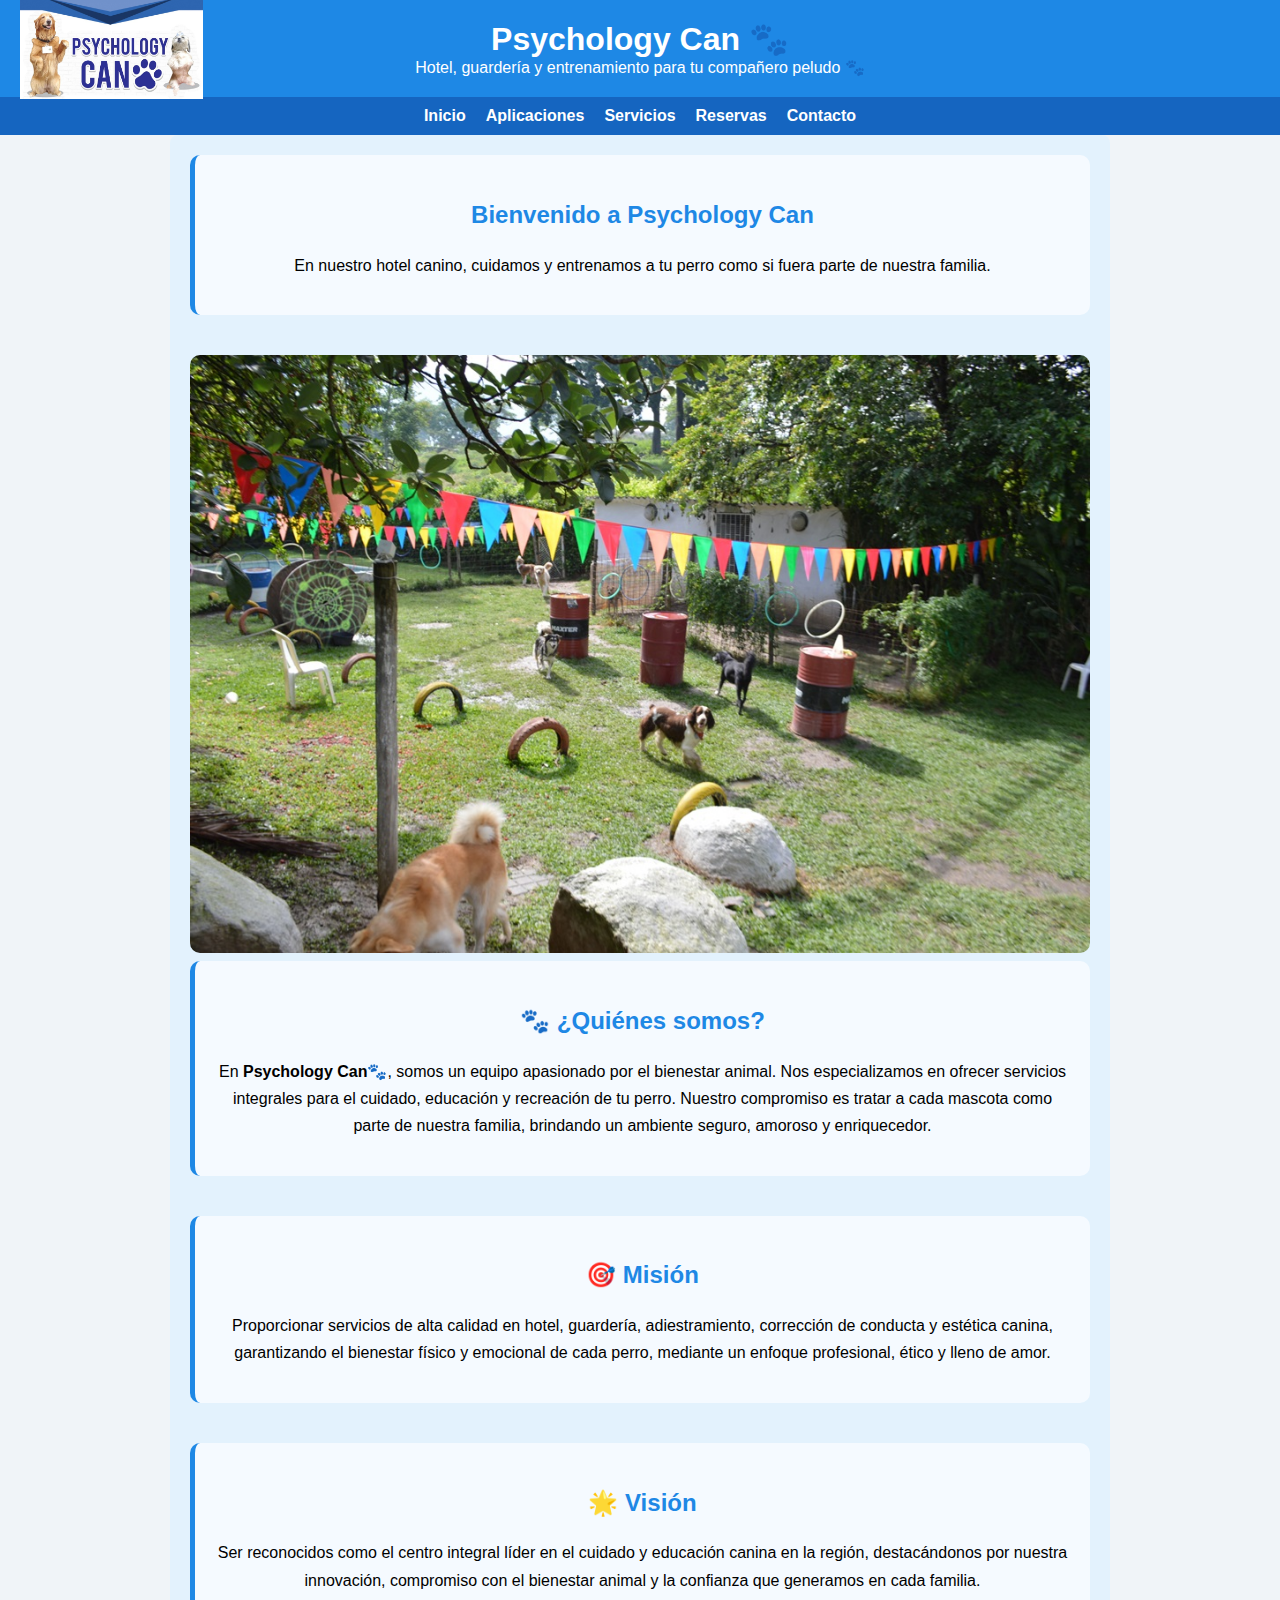
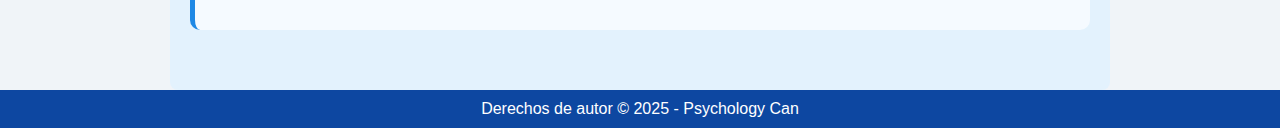
<file: index.html>
<!DOCTYPE html>
<html lang="es">
    <head>
        <meta charset="UTF-8">
        <meta name="viewport" content="width=device-width, initial-scale=1">
        <title>Psychology Can - Hotel Canino</title>
        <link rel="stylesheet" href="estilos.css">
      </head>
      
<body>

    <header style="background-color: #1e88e5; color: white; padding: 20px 0; position: relative;">
        <!-- Logo alineado a la izquierda -->
        <img src="logo.png" alt="Logo de Psychology Can" style="height: 100px; position: absolute; top: 50%; left: 20px; transform: translateY(-50%);">
      
        <!-- Texto centrado -->
        <div style="text-align: center;">
          <h1 style="margin: 0;">Psychology Can 🐾</h1>
          <p style="margin: 0;">Hotel, guardería y entrenamiento para tu compañero peludo 🐾</p>
        </div>
      </header>
      
      <nav>
        <a href="index.html">Inicio</a>
        <a href="aplicaciones.html">Aplicaciones</a>
        <a href="servicios.html">Servicios</a>
        <a href="reservas.html">Reservas</a>
        <a href="contacto.html">Contacto</a>
      </nav>
      

<main class="contenido-principal">

  <section class="bienvenida">
    <h2>Bienvenido a <span style="color: #1e88e5;">Psychology Can</span></h2>
    <p>En nuestro hotel canino, cuidamos y entrenamos a tu perro como si fuera parte de nuestra familia.</p>
  </section>

  <img src="hotelcaninoo.jpg" style="max-width: 100%; height: auto; border-radius: 10px;">


  <section class="quienes-somos">
    <h2>🐾 ¿Quiénes somos?</h2>
    <p>En <strong>Psychology Can🐾</strong>, somos un equipo apasionado por el bienestar animal. Nos especializamos en ofrecer servicios integrales para el cuidado, educación y recreación de tu perro. Nuestro compromiso es tratar a cada mascota como parte de nuestra familia, brindando un ambiente seguro, amoroso y enriquecedor.</p>
  </section>

  <section class="mision">
    <h2>🎯 Misión</h2>
    <p>Proporcionar servicios de alta calidad en hotel, guardería, adiestramiento, corrección de conducta y estética canina, garantizando el bienestar físico y emocional de cada perro, mediante un enfoque profesional, ético y lleno de amor.</p>
  </section>

  <section class="vision">
    <h2>🌟 Visión</h2>
    <p>Ser reconocidos como el centro integral líder en el cuidado y educación canina en la región, destacándonos por nuestra innovación, compromiso con el bienestar animal y la confianza que generamos en cada familia.</p>
  </section>

</main>

  <footer>
    Derechos de autor © 2025 - Psychology Can
  </footer>

</body>
</html>
</file>
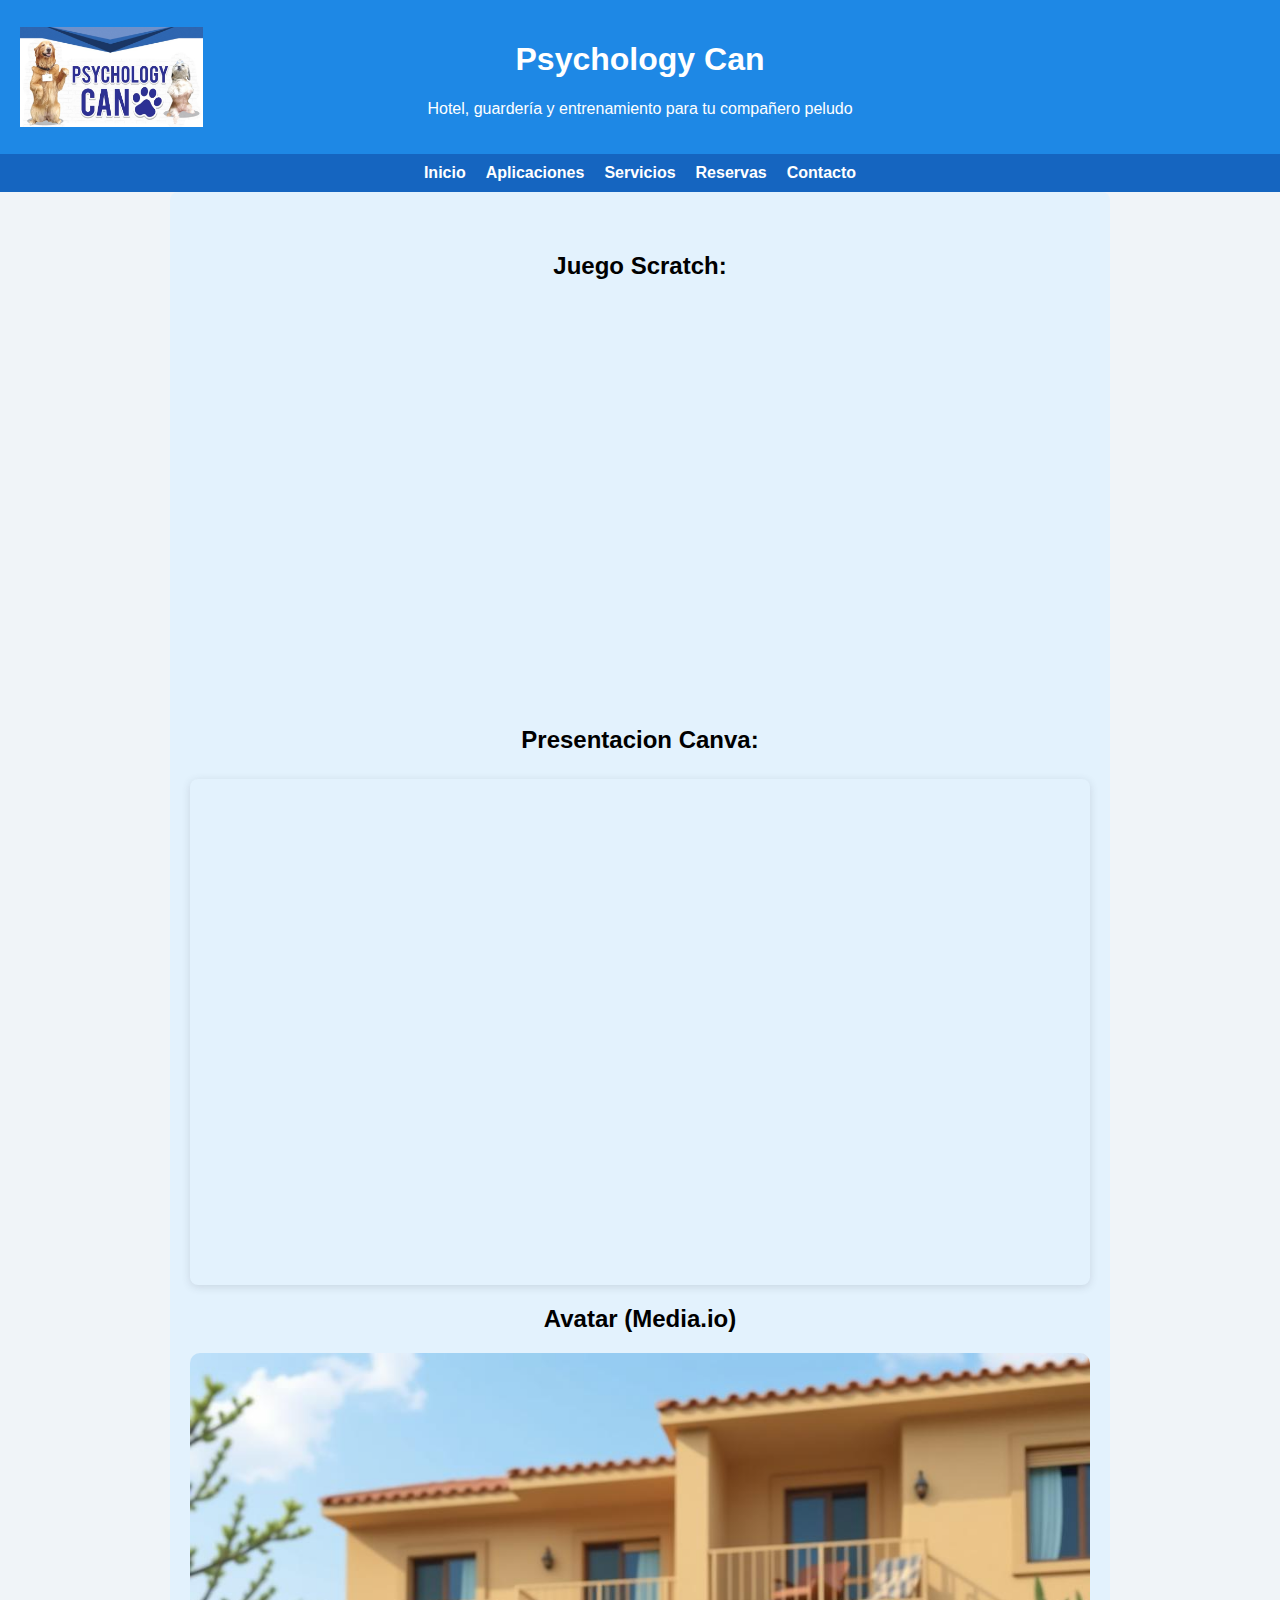
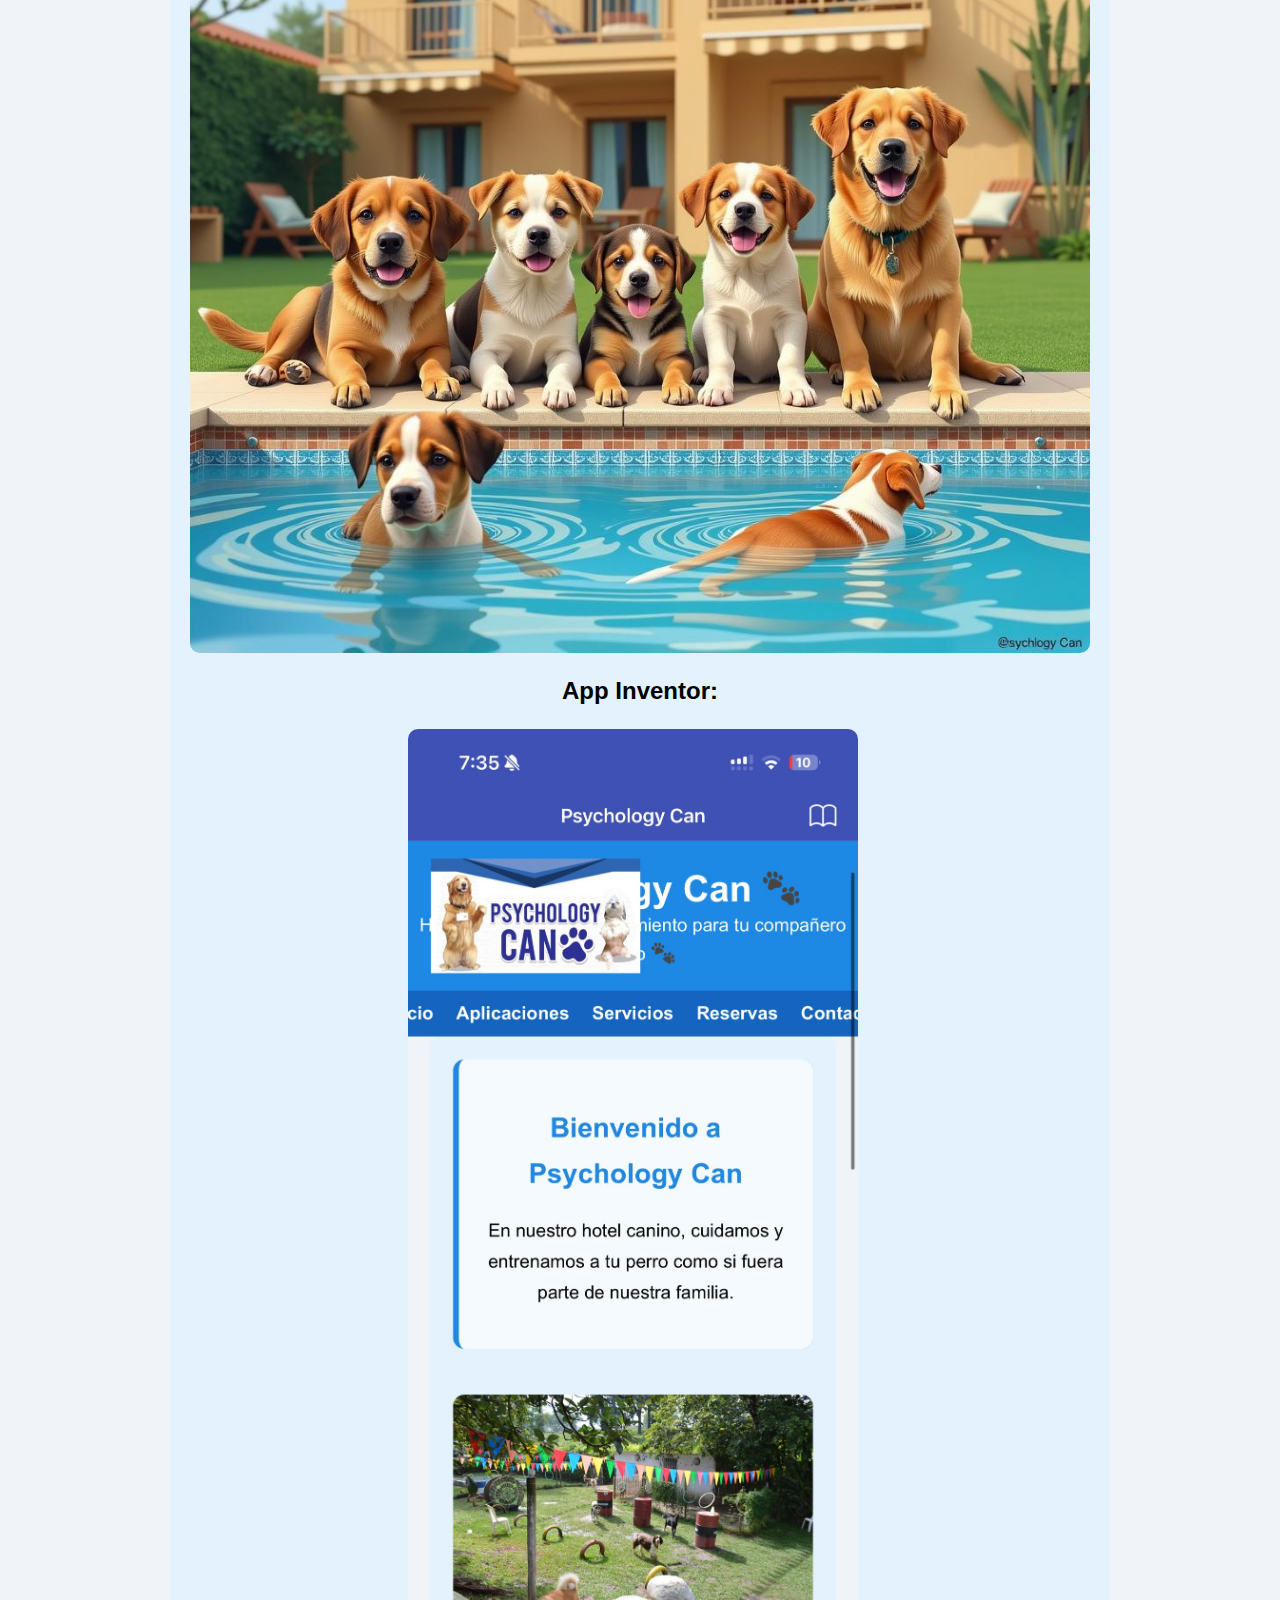
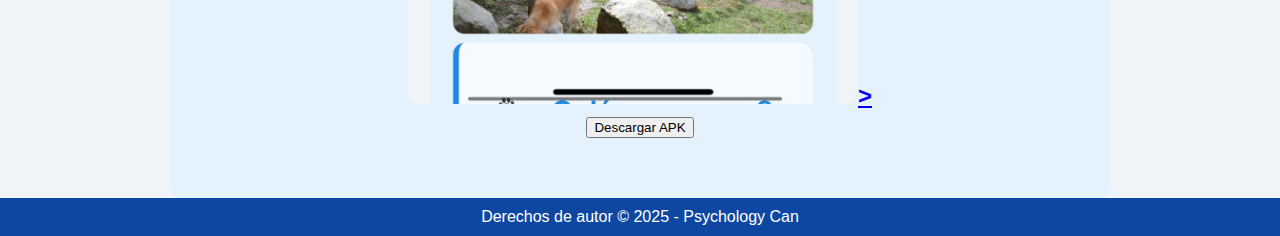
<file: aplicaciones.html>
<!DOCTYPE html>
<html lang="es">
<head>
  <meta charset="UTF-8" />
  <meta name="viewport" content="width=device-width, initial-scale=1" />
  <title>Contacto - Psychology Can</title>
  <link rel="stylesheet" href="estilos.css" />
</head>
<body>

  <!-- Encabezado -->
  <header class="header">
    <img src="logo.png" alt="Logo de Psychology Can" class="logo" />
    <div class="titulo">
      <h1>Psychology Can</h1>
      <p>Hotel, guardería y entrenamiento para tu compañero peludo</p>
    </div>
  </header>

  <!-- Navegación -->
  <nav>
    <a href="index.html">Inicio</a>
    <a href="aplicaciones.html">Aplicaciones</a>
    <a href="servicios.html">Servicios</a>
    <a href="reservas.html">Reservas</a>
    <a href="contacto.html">Contacto</a>
  </nav>

<!-- Aplicativos -->

<main>

<h2>Juego Scratch:</h2>

  <iframe src="https://scratch.mit.edu/projects/1015974914/embed" allowtransparency="true" width="485" height="402" frameborder="0" scrolling="no" allowfullscreen></iframe>

  <h2>Presentacion Canva:</h2>
  <div style="position: relative; width: 100%; height: 0; padding-top: 56.2500%; padding-bottom: 0; box-shadow: 0 2px 8px 0 rgba(63,69,81,0.16); margin-top: 1.6em; margin-bottom: 0.9em; overflow: hidden; border-radius: 8px; will-change: transform;">
<iframe loading="lazy" style="position: absolute; width: 100%; height: 100%; top: 0; left: 0; border: none; padding: 0;margin: 0;"
  src="https://www.canva.com/design/DAFgwUTJ1Xg/view?embed" allowfullscreen="allowfullscreen" allow="fullscreen">
</iframe>
</div>
<a href="https:&#x2F;&#x2F;www.canva.com&#x2F;design&#x2F;DAFgwUTJ1Xg&#x2F;view?utm_content=DAFgwUTJ1Xg&amp;utm_campaign=designshare&amp;utm_medium=embeds&amp;utm_source=link" target="_blank" rel="noopener"></a>

<h2>Avatar (Media.io) </h2>
<img src = "mai_text2image-2025-05-13 21_30_08 +0000 UTC.jpeg" style="max-width: 100%; height: auto; border-radius: 10px;">

<h2>App Inventor: 
   <p></p>
<a href="https://drive.google.com/file/d/1SKRrlkG0HWO28-CR7llh0RD6GJk15zBu/view?usp=sharing">
      <img src="AppInventor.jpg" alt="Captura de la app" class="imagen-app" style="max-width: 50%; height: auto; border-radius: 10px;">>
    </a>

    <!-- Botón de descarga -->
    <br>
    <a href="https://drive.google.com/file/d/1SKRrlkG0HWO28-CR7llh0RD6GJk15zBu/view?usp=sharing">
      <button class="boton-descarga">Descargar APK</button>
    </a>

</h2>

</main>
  <!-- Pie de página -->
  <footer>
    Derechos de autor © 2025 - Psychology Can
  </footer>

</body>
</html>
</file>
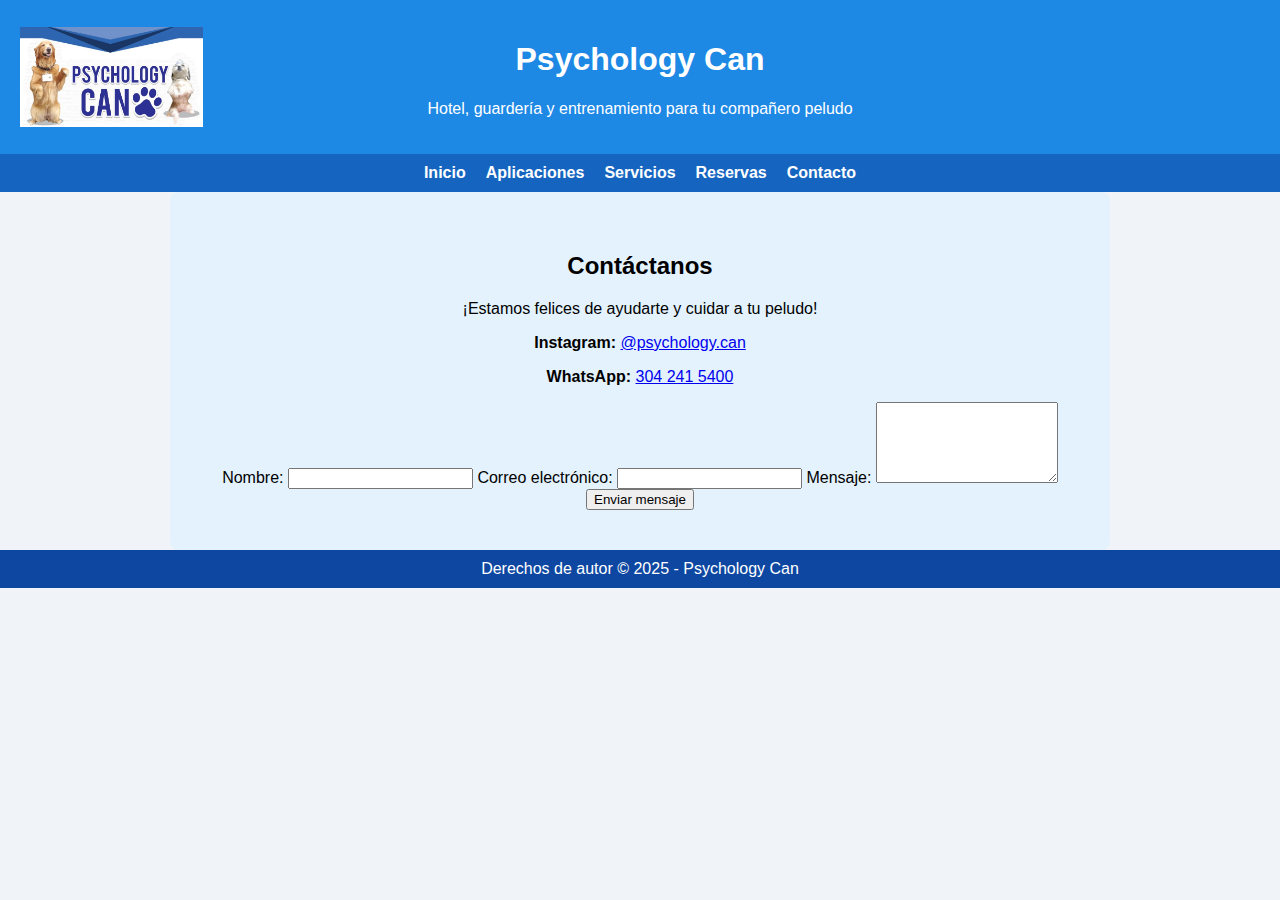
<file: contacto.html>
<!DOCTYPE html>
<html lang="es">
<head>
  <meta charset="UTF-8" />
  <meta name="viewport" content="width=device-width, initial-scale=1" />
  <title>Contacto - Psychology Can</title>
  <link rel="stylesheet" href="estilos.css" />
</head>
<body>

  <!-- Encabezado -->
  <header class="header">
    <img src="logo.png" alt="Logo de Psychology Can" class="logo" />
    <div class="titulo">
      <h1>Psychology Can</h1>
      <p>Hotel, guardería y entrenamiento para tu compañero peludo</p>
    </div>
  </header>

  <!-- Navegación -->
  <nav>
    <a href="index.html">Inicio</a>
    <a href="aplicaciones.html">Aplicaciones</a>
    <a href="servicios.html">Servicios</a>
    <a href="reservas.html">Reservas</a>
    <a href="contacto.html">Contacto</a>
  </nav>

  <!-- Contenido principal -->
  <main class="contenedor-contacto">
    <h2>Contáctanos</h2>

    <p>¡Estamos felices de ayudarte y cuidar a tu peludo!</p>

    <!-- Enlaces de contacto -->
    <div class="enlaces-contacto">
      <p><strong>Instagram:</strong>
        <a href="https://www.instagram.com/psychology.can/" target="_blank">
          @psychology.can
        </a>
      </p>
      <p><strong>WhatsApp:</strong>
        <a href="https://api.whatsapp.com/send?phone=573042415400&text=Hola%2C%20bienvenidos%20a%20*Psychology%20Can*%20%20si%20tienes%20alguna%20pregunta%20o%20necesitas%20asistencia%20con%20tu%20canino%0A*Est%C3%A1mos%20aqu%C3%AD%20para%20ayudarte*" target="_blank">
          304 241 5400
        </a>
      </p>
    </div>

    <!-- Formulario de contacto -->
    <form action="#" method="post">
      <label for="nombre">Nombre:</label>
      <input type="text" id="nombre" name="nombre" required />

      <label for="email">Correo electrónico:</label>
      <input type="email" id="email" name="email" required />

      <label for="mensaje">Mensaje:</label>
      <textarea id="mensaje" name="mensaje" rows="5" required></textarea>

      <button type="submit">Enviar mensaje</button>
    </form>
  </main>

  <!-- Pie de página -->
  <footer>
    Derechos de autor © 2025 - Psychology Can
  </footer>

</body>
</html>
</file>
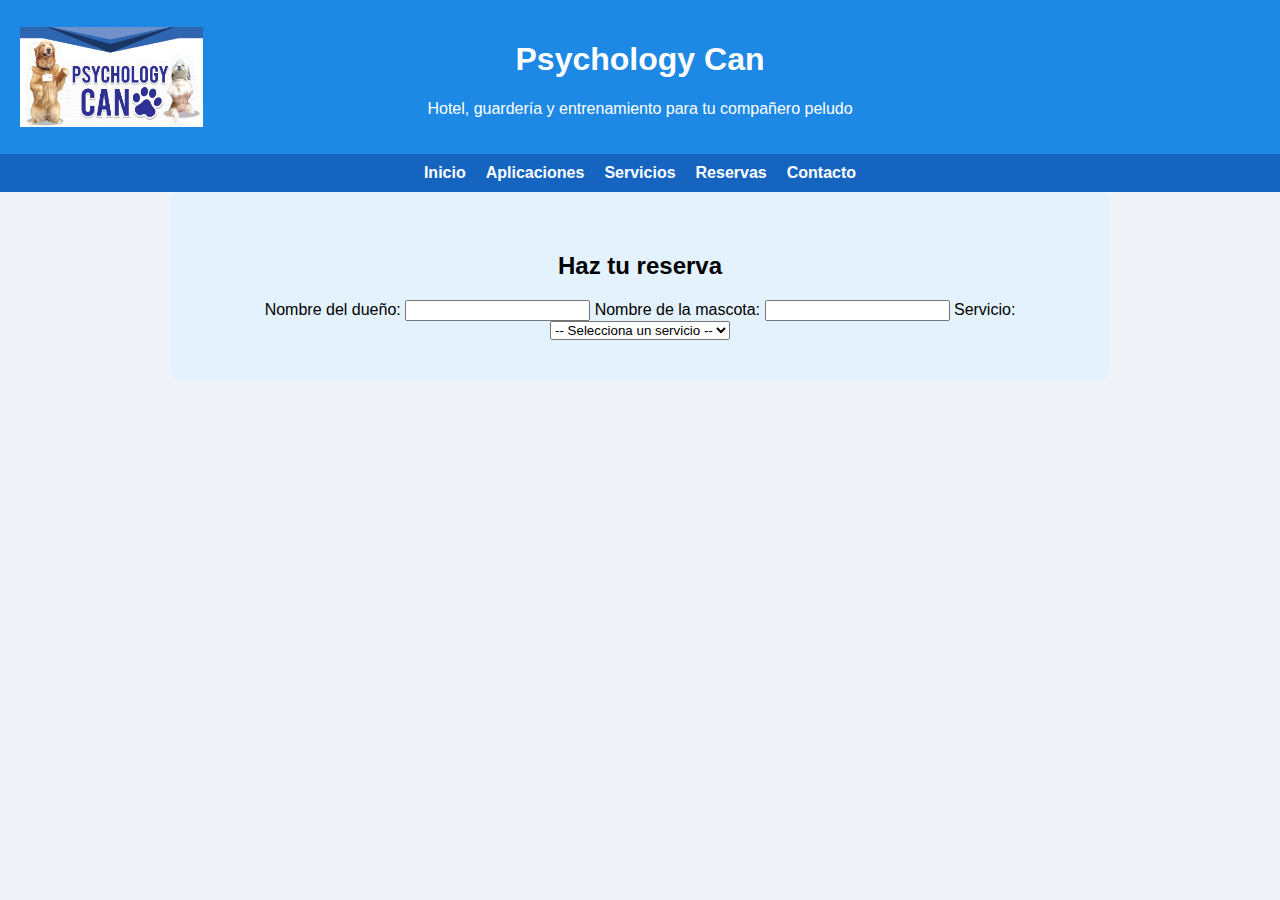
<file: reservas.html>
<!DOCTYPE html>
<html lang="es">
<head>
  <meta charset="UTF-8">
  <meta name="viewport" content="width=device-width, initial-scale=1">
  <title>Reservas - Psychology Can</title>
  <link rel="stylesheet" href="estilos.css">
</head>
<body>

  <!-- Encabezado -->
  <header class="header">
    <img src="logo.png" alt="Logo de Psychology Can" class="logo">
    <div class="titulo">
      <h1>Psychology Can</h1>
      <p>Hotel, guardería y entrenamiento para tu compañero peludo</p>
    </div>
  </header>

  <!-- Navegación -->
  <nav>
    <a href="index.html">Inicio</a>
    <a href="aplicaciones.html">Aplicaciones</a>
    <a href="servicios.html">Servicios</a>
    <a href="reservas.html">Reservas</a>
    <a href="contacto.html">Contacto</a>
  </nav>

  <!-- Contenido principal -->
  <main class="contenedor-formulario">
    <h2>Haz tu reserva</h2>
    <form action="#" method="post">
      <label for="nombre">Nombre del dueño:</label>
      <input type="text" id="nombre" name="nombre" required>

      <label for="mascota">Nombre de la mascota:</label>
      <input type="text" id="mascota" name="mascota" required>

      <label for="servicio">Servicio:</label>
      <select id="servicio" name="servicio" required>
        <option value="">-- Selecciona un servicio --</option>
        <option value="hotel">Hotel Canino</option>
        <option value="colegio">Colegio Canino</option>
</file>
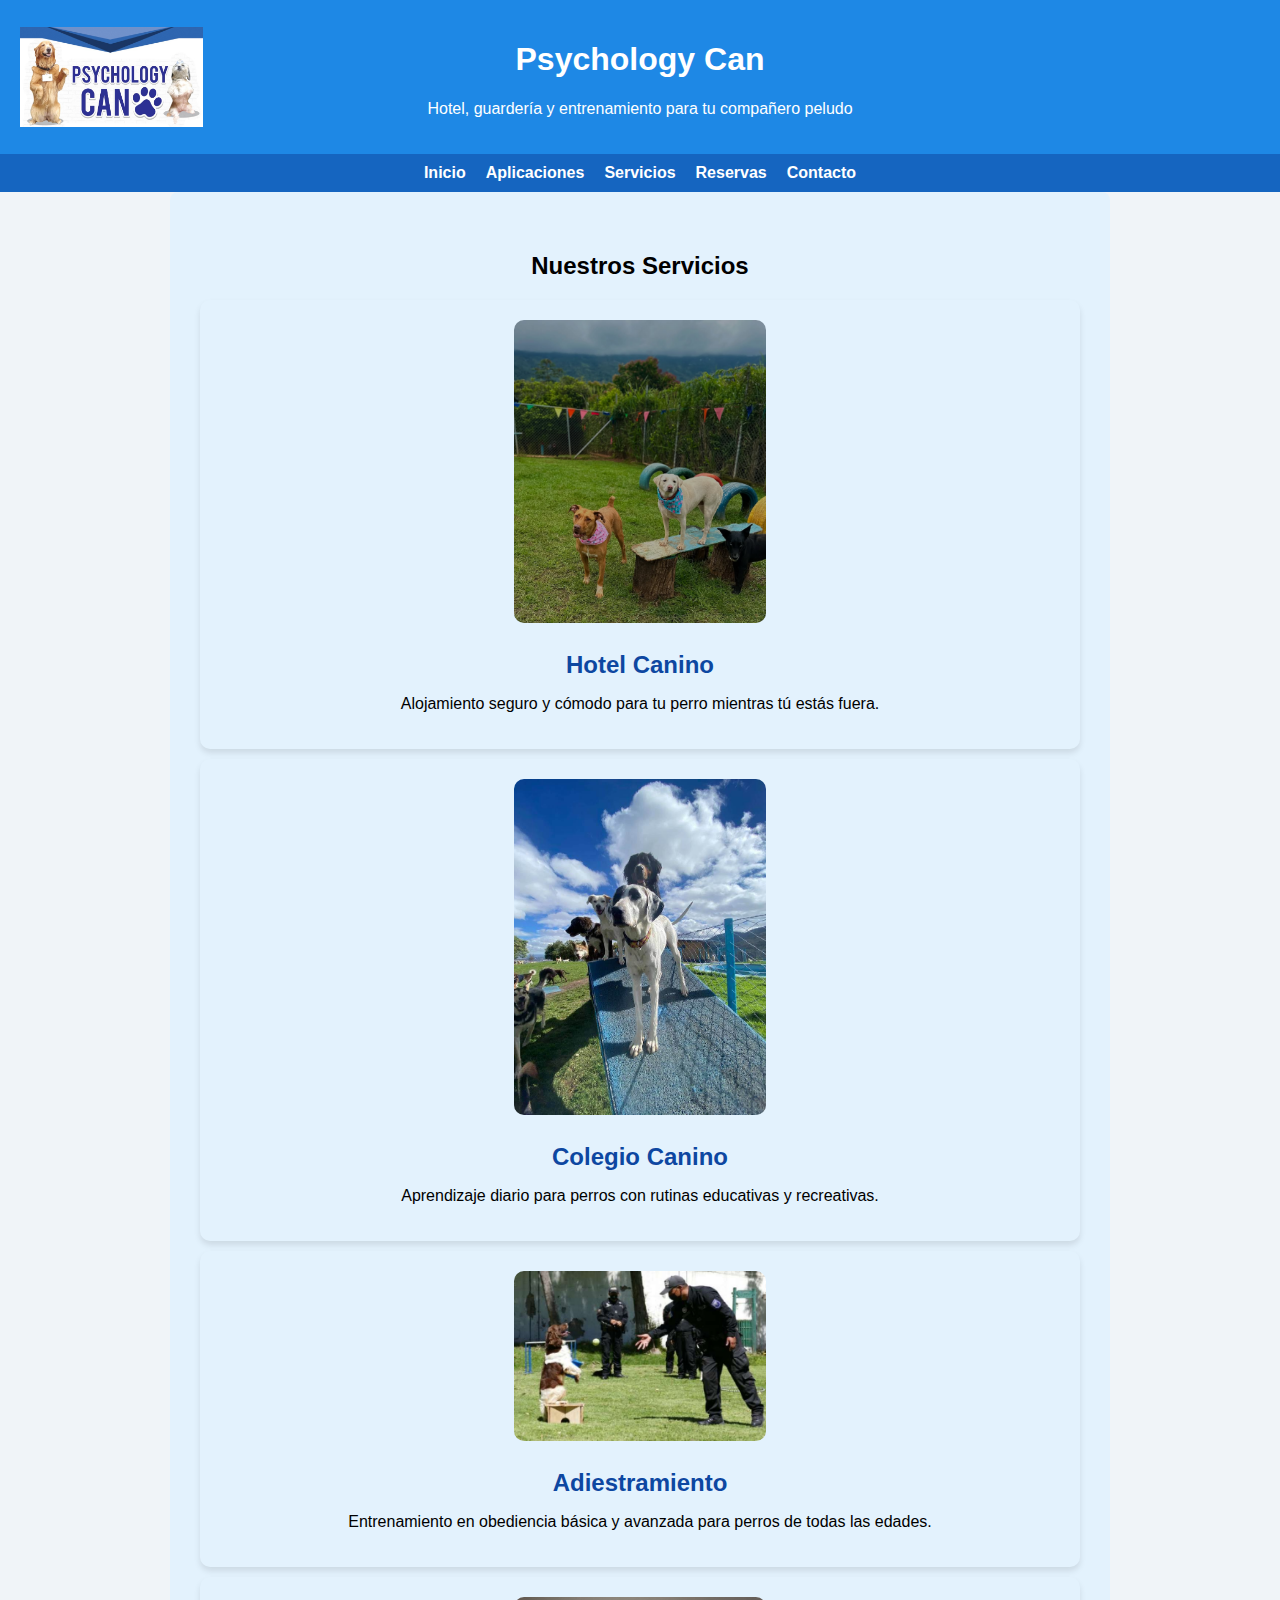
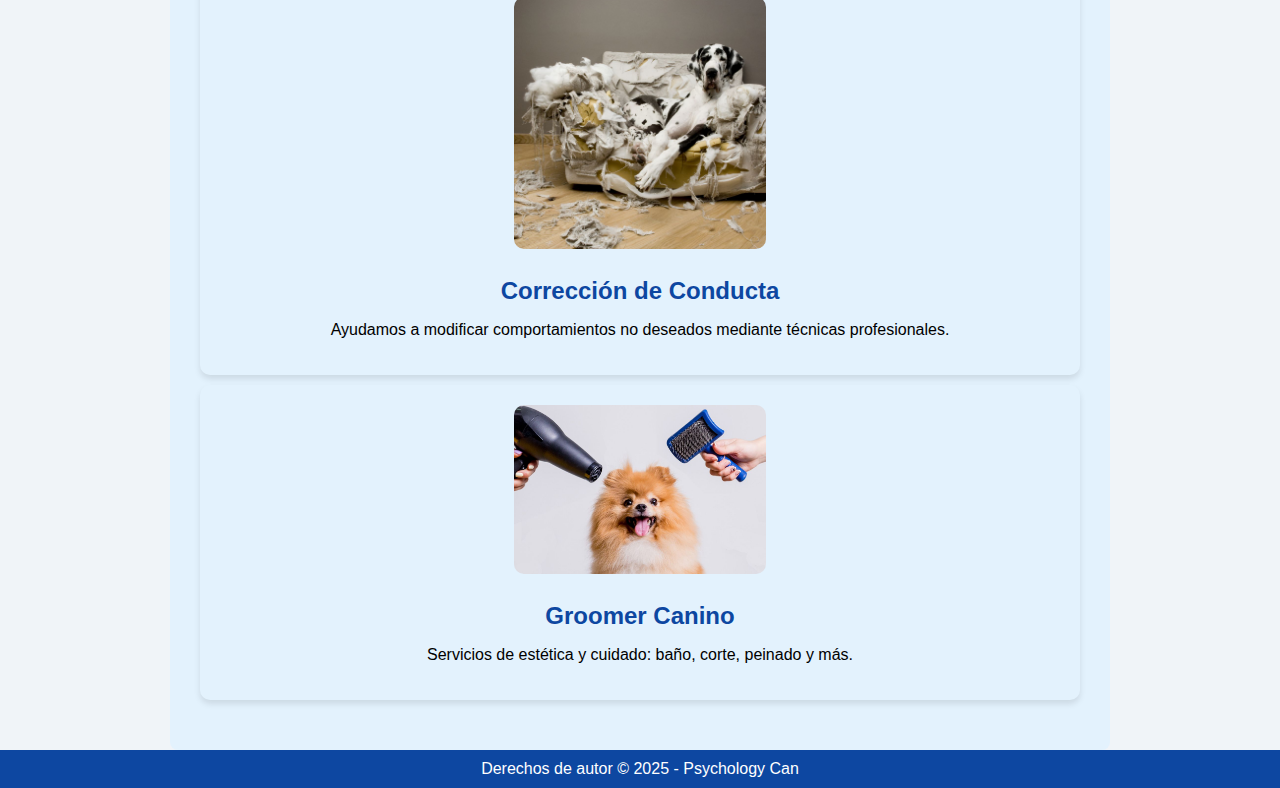
<file: servicios.html>
<!DOCTYPE html>
<html lang="es">
<head>
  <meta charset="UTF-8" />
  <meta name="viewport" content="width=device-width, initial-scale=1" />
  <title>Servicios - Psychology Can</title>
  <link rel="stylesheet" href="estilos.css" />
</head>
<body>

  <!-- Encabezado con logo y nombre del hotel -->
  <header class="header">
    <img src="logo.png" alt="Logo de Psychology Can" class="logo" />
    <div class="titulo">
      <h1>Psychology Can</h1>
      <p>Hotel, guardería y entrenamiento para tu compañero peludo</p>
    </div>
  </header>

  <!-- Menú de navegación -->
  <nav>
    <a href="index.html">Inicio</a>
    <a href="aplicaciones.html">Aplicaciones</a>
    <a href="servicios.html">Servicios</a>
    <a href="reservas.html">Reservas</a>
    <a href="contacto.html">Contacto</a>
  </nav>

  <!-- Contenido principal: Servicios -->
  <main class="contenedor-servicios">
    <h2>Nuestros Servicios</h2>

    <!-- Servicio: Hotel Canino -->
    <div class="servicio">
      <img src="HotelCanino.png" alt="Hotel Canino" style="max-width: 30%; height: auto; border-radius: 10px;"/>
      <h3>Hotel Canino</h3>
      <p>Alojamiento seguro y cómodo para tu perro mientras tú estás fuera.</p>
    </div>

    <!-- Servicio: Colegio Canino -->
    <div class="servicio">
      <img src="colegio-canino.png" alt="Colegio Canino" style="max-width: 30%; height: auto; border-radius: 10px;"/>
      <h3>Colegio Canino</h3>
      <p>Aprendizaje diario para perros con rutinas educativas y recreativas.</p>
    </div>

    <!-- Servicio: Adiestramiento -->
    <div class="servicio">
      <img src="adiestramiento.png" alt="Adiestramiento Canino" style="max-width: 30%; height: auto; border-radius: 10px;"/>
      <h3>Adiestramiento</h3>
      <p>Entrenamiento en obediencia básica y avanzada para perros de todas las edades.</p>
    </div>

    <!-- Servicio: Corrección de Conducta -->
    <div class="servicio">
      <img src="correccion-conducta.png" alt="Corrección de Conducta" style="max-width: 30%; height: auto; border-radius: 10px;"/>
      <h3>Corrección de Conducta</h3>
      <p>Ayudamos a modificar comportamientos no deseados mediante técnicas profesionales.</p>
    </div>

    <!-- Servicio: Groomer Canino -->
    <div class="servicio">
      <img src="groomer-canino.png" alt="Groomer Canino" style="max-width: 30%; height: auto; border-radius: 10px;"/>
      <h3>Groomer Canino</h3>
      <p>Servicios de estética y cuidado: baño, corte, peinado y más.</p>
    </div>
  </main>

  <!-- Pie de página -->
  <footer>
    Derechos de autor © 2025 - Psychology Can
  </footer>

</body>
</html>
</file>
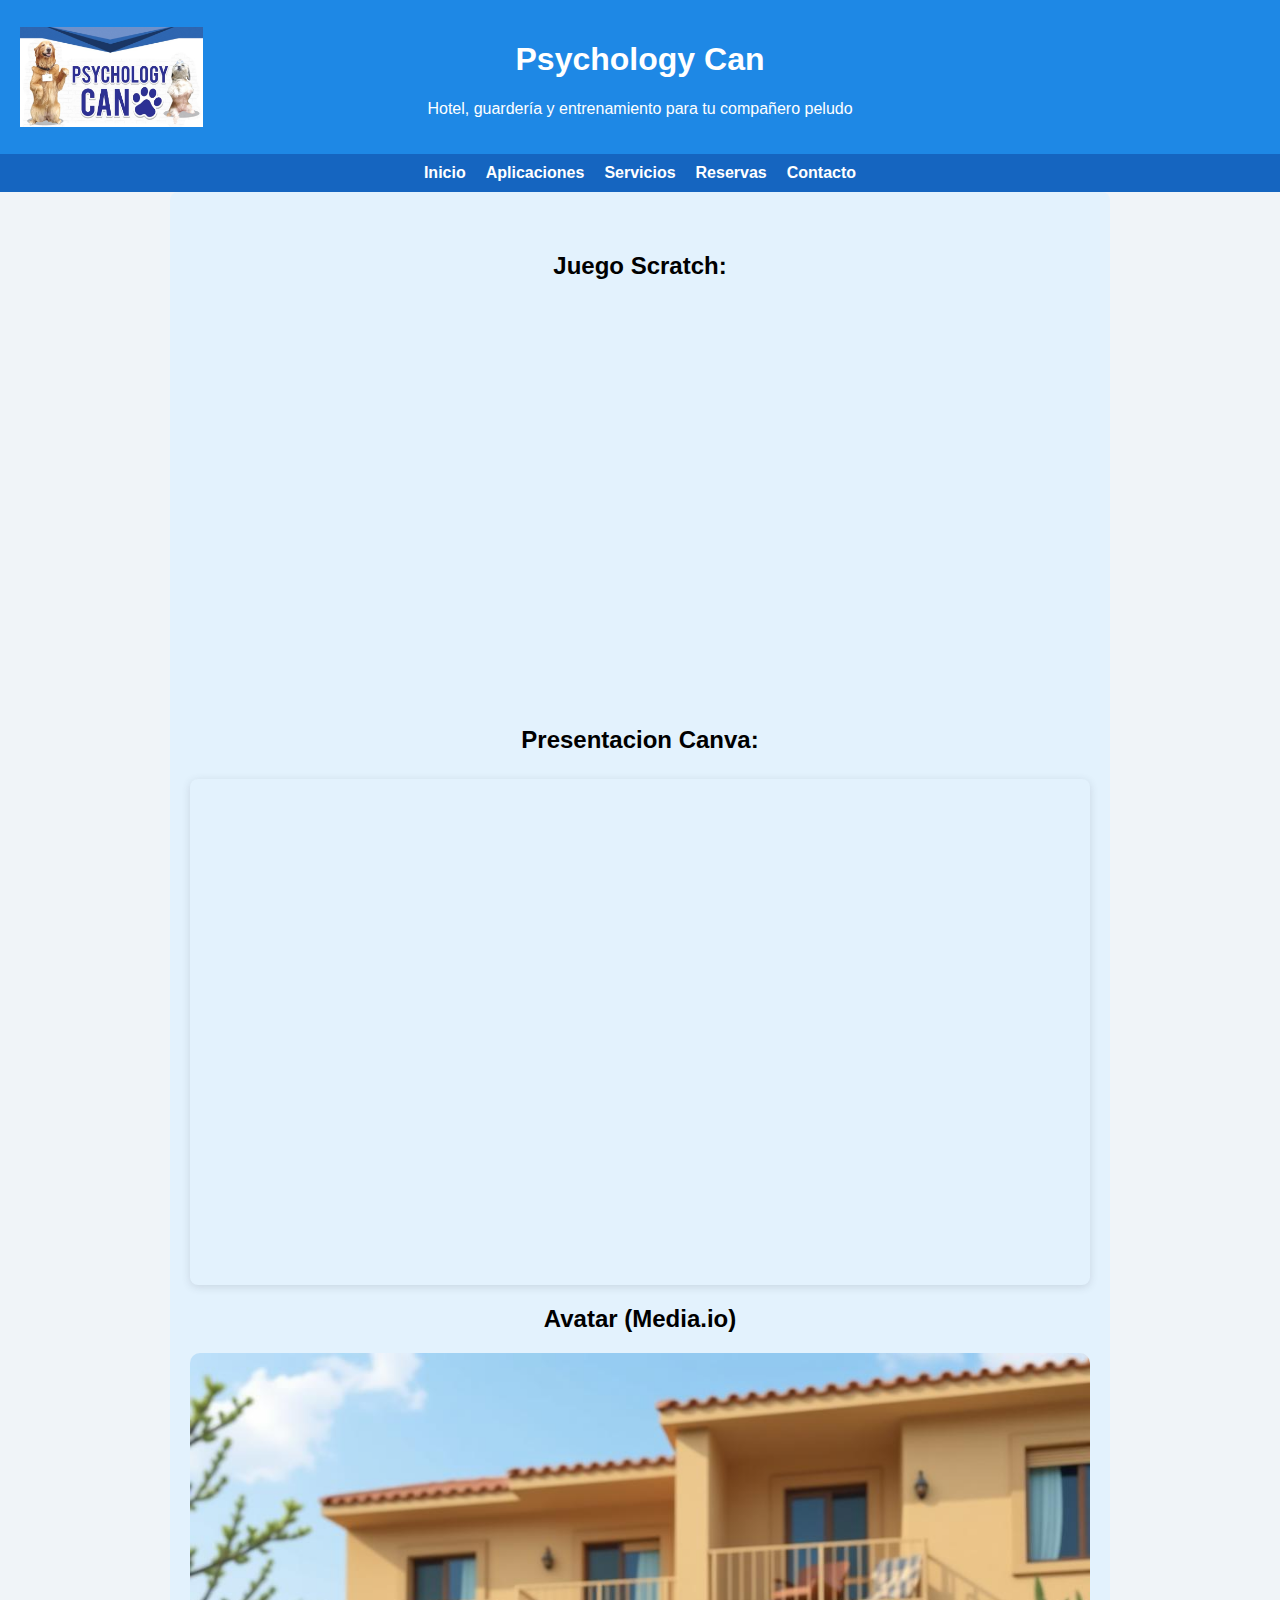
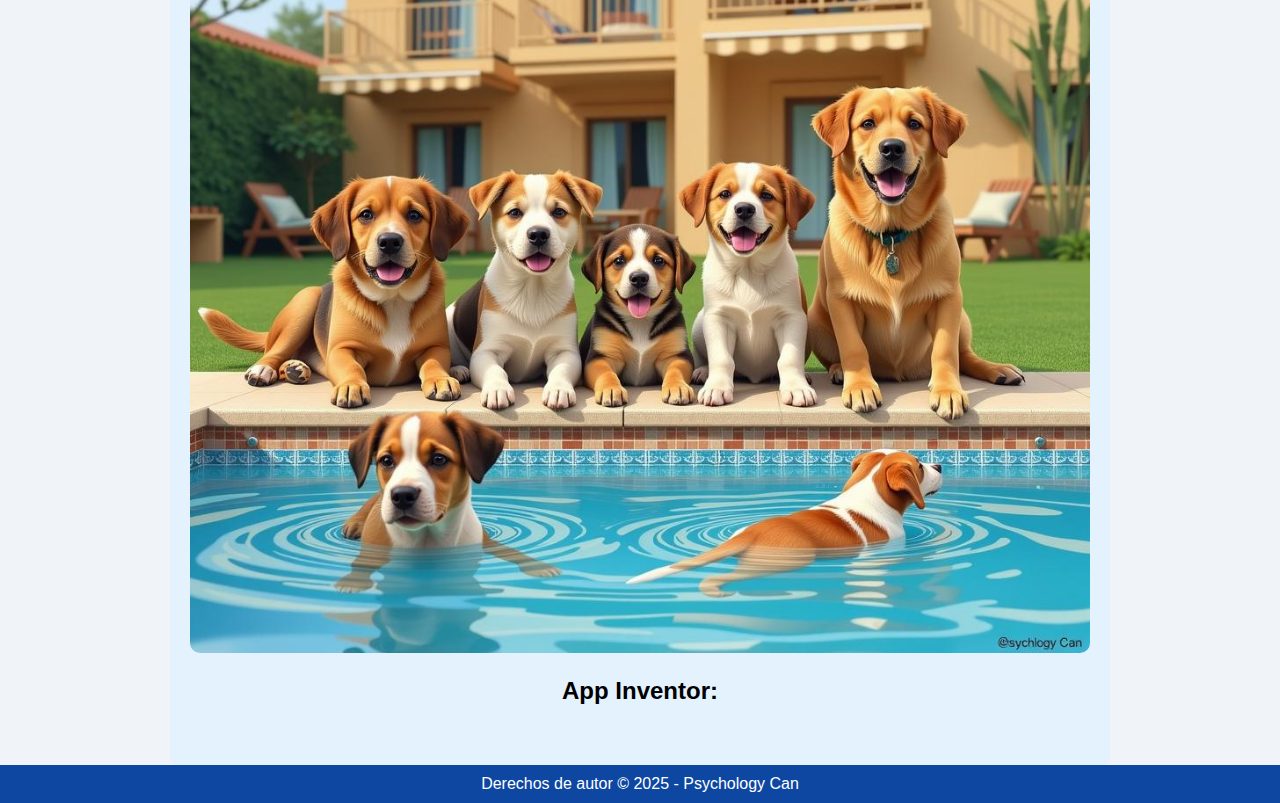
<file: Pagina Web Psycology can/aplicaciones.html>
<!DOCTYPE html>
<html lang="es">
<head>
  <meta charset="UTF-8" />
  <meta name="viewport" content="width=device-width, initial-scale=1" />
  <title>Contacto - Psychology Can</title>
  <link rel="stylesheet" href="estilos.css" />
</head>
<body>

  <!-- Encabezado -->
  <header class="header">
    <img src="logo.png" alt="Logo de Psychology Can" class="logo" />
    <div class="titulo">
      <h1>Psychology Can</h1>
      <p>Hotel, guardería y entrenamiento para tu compañero peludo</p>
    </div>
  </header>

  <!-- Navegación -->
  <nav>
    <a href="index.html">Inicio</a>
    <a href="aplicaciones.html">Aplicaciones</a>
    <a href="servicios.html">Servicios</a>
    <a href="reservas.html">Reservas</a>
    <a href="contacto.html">Contacto</a>
  </nav>

<!-- Aplicativos -->

<main>

<h2>Juego Scratch:</h2>

  <iframe src="https://scratch.mit.edu/projects/1015974914/embed" allowtransparency="true" width="485" height="402" frameborder="0" scrolling="no" allowfullscreen></iframe>

  <h2>Presentacion Canva:</h2>
  <div style="position: relative; width: 100%; height: 0; padding-top: 56.2500%; padding-bottom: 0; box-shadow: 0 2px 8px 0 rgba(63,69,81,0.16); margin-top: 1.6em; margin-bottom: 0.9em; overflow: hidden; border-radius: 8px; will-change: transform;">
<iframe loading="lazy" style="position: absolute; width: 100%; height: 100%; top: 0; left: 0; border: none; padding: 0;margin: 0;"
  src="https://www.canva.com/design/DAFgwUTJ1Xg/view?embed" allowfullscreen="allowfullscreen" allow="fullscreen">
</iframe>
</div>
<a href="https:&#x2F;&#x2F;www.canva.com&#x2F;design&#x2F;DAFgwUTJ1Xg&#x2F;view?utm_content=DAFgwUTJ1Xg&amp;utm_campaign=designshare&amp;utm_medium=embeds&amp;utm_source=link" target="_blank" rel="noopener"></a>

<h2>Avatar (Media.io) </h2>
<img src = "mai_text2image-2025-05-13 21_30_08 +0000 UTC.jpeg" style="max-width: 100%; height: auto; border-radius: 10px;">

<h2>App Inventor: </h2>

</main>
  <!-- Pie de página -->
  <footer>
    Derechos de autor © 2025 - Psychology Can
  </footer>

</body>
</html>
</file>
<file: estilos.css>
/* Estilos generales */
.contenido-principal {
  max-width: 900px;
  margin: auto;
  padding: 20px;
  line-height: 1.7;
}

.contenido-principal section {
  margin-bottom: 40px;
  padding: 20px;
  background-color: #f5faff;
  border-left: 5px solid #1e88e5;
  border-radius: 10px;
}

.contenido-principal h2 {
  color: #1e88e5;
  margin-bottom: 10px;
}

body {
  font-family: Arial, sans-serif;
  margin: 0;
  padding: 0;
  background-color: #f0f4f8;
}

/* Encabezado */
header {
  background-color: #1e88e5;
  color: white;
  padding: 20px 0;
  position: relative;
}

header img {
  height: 100px;
  position: absolute;
  top: 50%;
  left: 20px;
  transform: translateY(-50%);
}

header div {
  text-align: center;
}

/* Menú de navegación */
nav {
  background-color: #1565c0;
  display: flex;
  justify-content: center;
  gap: 20px;
  padding: 10px 0;
}

nav a {
  color: white;
  text-decoration: none;
  font-weight: bold;
}

nav a:hover {
  text-decoration: underline;
}

/* Sección de servicios */
section {
  padding: 40px 20px;
  background-color: #e3f2fd;
}

.servicios-grid {
    display: grid;
    grid-template-columns: repeat(3, 1fr);
    gap: 20px;
    justify-items: center;
    padding: 20px;
  }
.servicio {
  text-align: center;
  padding: 20px;
  background-color: #e3f2fd;
  border-radius: 10px;
  margin: 10px;
  box-shadow: 0 4px 6px rgba(0, 0, 0, 0.1);
}

.servicio h3 {
    margin-bottom: 10px;
    font-size: 1.5em;
    color: #0d47a1;
  }
  

/* Pie de página */
footer {
  background-color: #0d47a1;
  color: white;
  text-align: center;
  padding: 10px;
}

/* Centrado solo del texto dentro de main */
main {
    width: 80%; /* Controla el ancho del main */
    max-width: 900px; /* Máximo ancho para pantallas grandes */
    text-align: center; /* Centra el texto */
    margin: 0 auto; /* Asegura que el main se centre horizontalmente */
    padding: 40px 20px;
    background-color: #e3f2fd;
    border-radius: 8px;
  }

  
@media (max-width: 768px) {
    .servicios-grid {
      grid-template-columns: repeat(2, 1fr);
    }
  }
  
  @media (max-width: 480px) {
    .servicios-grid {
      grid-template-columns: 1fr;
    }
  }
</file>
<file: Pagina Web Psycology can/estilos.css>
/* Estilos generales */
.contenido-principal {
  max-width: 900px;
  margin: auto;
  padding: 20px;
  line-height: 1.7;
}

.contenido-principal section {
  margin-bottom: 40px;
  padding: 20px;
  background-color: #f5faff;
  border-left: 5px solid #1e88e5;
  border-radius: 10px;
}

.contenido-principal h2 {
  color: #1e88e5;
  margin-bottom: 10px;
}

body {
  font-family: Arial, sans-serif;
  margin: 0;
  padding: 0;
  background-color: #f0f4f8;
}

/* Encabezado */
header {
  background-color: #1e88e5;
  color: white;
  padding: 20px 0;
  position: relative;
}

header img {
  height: 100px;
  position: absolute;
  top: 50%;
  left: 20px;
  transform: translateY(-50%);
}

header div {
  text-align: center;
}

/* Menú de navegación */
nav {
  background-color: #1565c0;
  display: flex;
  justify-content: center;
  gap: 20px;
  padding: 10px 0;
}

nav a {
  color: white;
  text-decoration: none;
  font-weight: bold;
}

nav a:hover {
  text-decoration: underline;
}

/* Sección de servicios */
section {
  padding: 40px 20px;
  background-color: #e3f2fd;
}

.servicios-grid {
    display: grid;
    grid-template-columns: repeat(3, 1fr);
    gap: 20px;
    justify-items: center;
    padding: 20px;
  }
.servicio {
  text-align: center;
  padding: 20px;
  background-color: #e3f2fd;
  border-radius: 10px;
  margin: 10px;
  box-shadow: 0 4px 6px rgba(0, 0, 0, 0.1);
}

.servicio h3 {
    margin-bottom: 10px;
    font-size: 1.5em;
    color: #0d47a1;
  }
  

/* Pie de página */
footer {
  background-color: #0d47a1;
  color: white;
  text-align: center;
  padding: 10px;
}

/* Centrado solo del texto dentro de main */
main {
    width: 80%; /* Controla el ancho del main */
    max-width: 900px; /* Máximo ancho para pantallas grandes */
    text-align: center; /* Centra el texto */
    margin: 0 auto; /* Asegura que el main se centre horizontalmente */
    padding: 40px 20px;
    background-color: #e3f2fd;
    border-radius: 8px;
  }

  
@media (max-width: 768px) {
    .servicios-grid {
      grid-template-columns: repeat(2, 1fr);
    }
  }
  
  @media (max-width: 480px) {
    .servicios-grid {
      grid-template-columns: 1fr;
    }
  }
</file>
